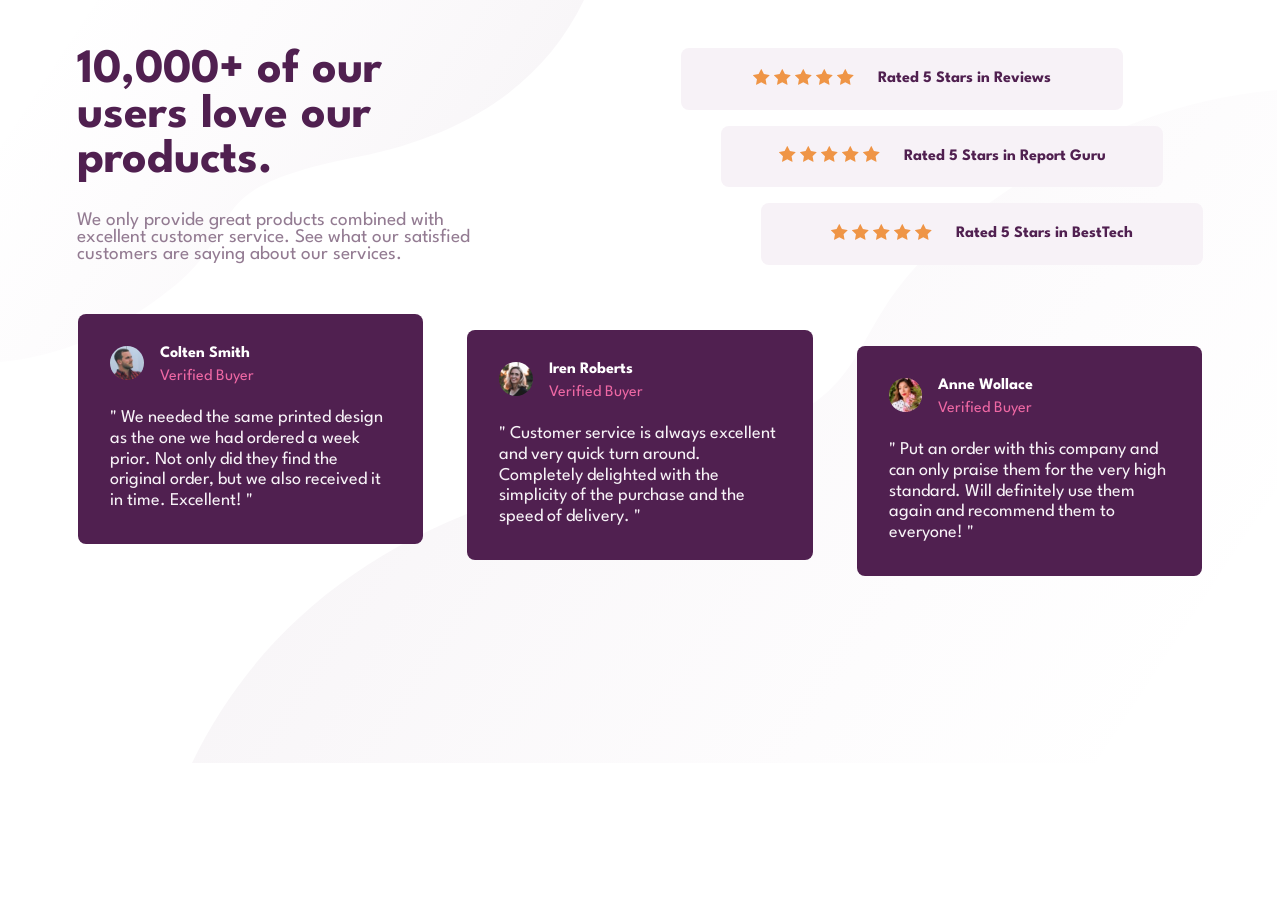
<file: index.html>
<!DOCTYPE html>
<html lang="en">
<head>
    <meta charset="UTF-8">
    <meta name="viewport" content="width=device-width, initial-scale=1.0">
    <link rel="stylesheet" href="style.css">
    <title>Frontend Mentor | Social proof section</title>
</head>
<body>
    <div class="container">
        <div class="hero-section">
            <div class="texts">
                <h1>10,000+ of our users love our products.</h1>
                <p>We only provide great products combined with excellent customer service.
                  See what our satisfied customers are saying about our services.
                </p>
            </div>
            <div class="ratings">
                <div class="rating1">
                    <div class="rating-images">
                    <img src="./images/icon-star.svg" alt="star icon">
                    <img src="./images/icon-star.svg" alt="star icon">
                    <img src="./images/icon-star.svg" alt="star icon">
                    <img src="./images/icon-star.svg" alt="star icon">
                    <img src="./images/icon-star.svg" alt="star icon">
                    </div>
                    <p>Rated 5 Stars in Reviews</p>
                </div>
                <div class="rating2">
                    <div class="rating-images">
                    <img src="./images/icon-star.svg" alt="star icon">
                    <img src="./images/icon-star.svg" alt="star icon">
                    <img src="./images/icon-star.svg" alt="star icon">
                    <img src="./images/icon-star.svg" alt="star icon">
                    <img src="./images/icon-star.svg" alt="star icon">
                    </div>
                    <p>Rated 5 Stars in Report Guru</p>
                </div>
                <div class="rating3">
                    <div class="rating-images">
                    <img src="./images/icon-star.svg" alt="star icon">
                    <img src="./images/icon-star.svg" alt="star icon">
                    <img src="./images/icon-star.svg" alt="star icon">
                    <img src="./images/icon-star.svg" alt="star icon">
                    <img src="./images/icon-star.svg" alt="star icon">
                    </div>
                    <p>Rated 5 Stars in BestTech</p>
                </div>
            </div>
        </div>
        <div class="cards-section">
            <div class="cards1">
                <div class="customer-info">
                    <img src="/images/image-colton.jpg" alt="">
                    <div class="name">
                        <h3>Colten Smith</h3>
                        <p>Verified Buyer</p>
                    </div>
                </div>
                <p class="customer-feedback">" We needed the same printed design as the one we had ordered a week prior.
                  Not only did they find the original order, but we also received it in time.
                  Excellent! "
                </p>
            </div>
            <div class="cards2">
                <div class="customer-info">
                    <img src="/images/image-irene.jpg" alt="">
                    <div class="name">
                        <h3>Iren Roberts</h3>
                        <p>Verified Buyer</p>
                    </div>
                </div>
                <p class="customer-feedback">" Customer service is always excellent and very quick turn around. Completely
                  delighted with the simplicity of the purchase and the speed of delivery. "
                </p>
            </div>
            <div class="cards3">
                <div class="customer-info">
                    <img src="/images/image-anne.jpg" alt="">
                    <div class="name">
                        <h3>Anne Wollace</h3>
                        <p>Verified Buyer</p>
                    </div>
                </div>
                <p class="customer-feedback">" Put an order with this company and can only praise them for the very high
                 standard. Will definitely use them again and recommend them to everyone! "
                </p>
            </div>
        </div>
    </div>
</body>
</html>
</file>
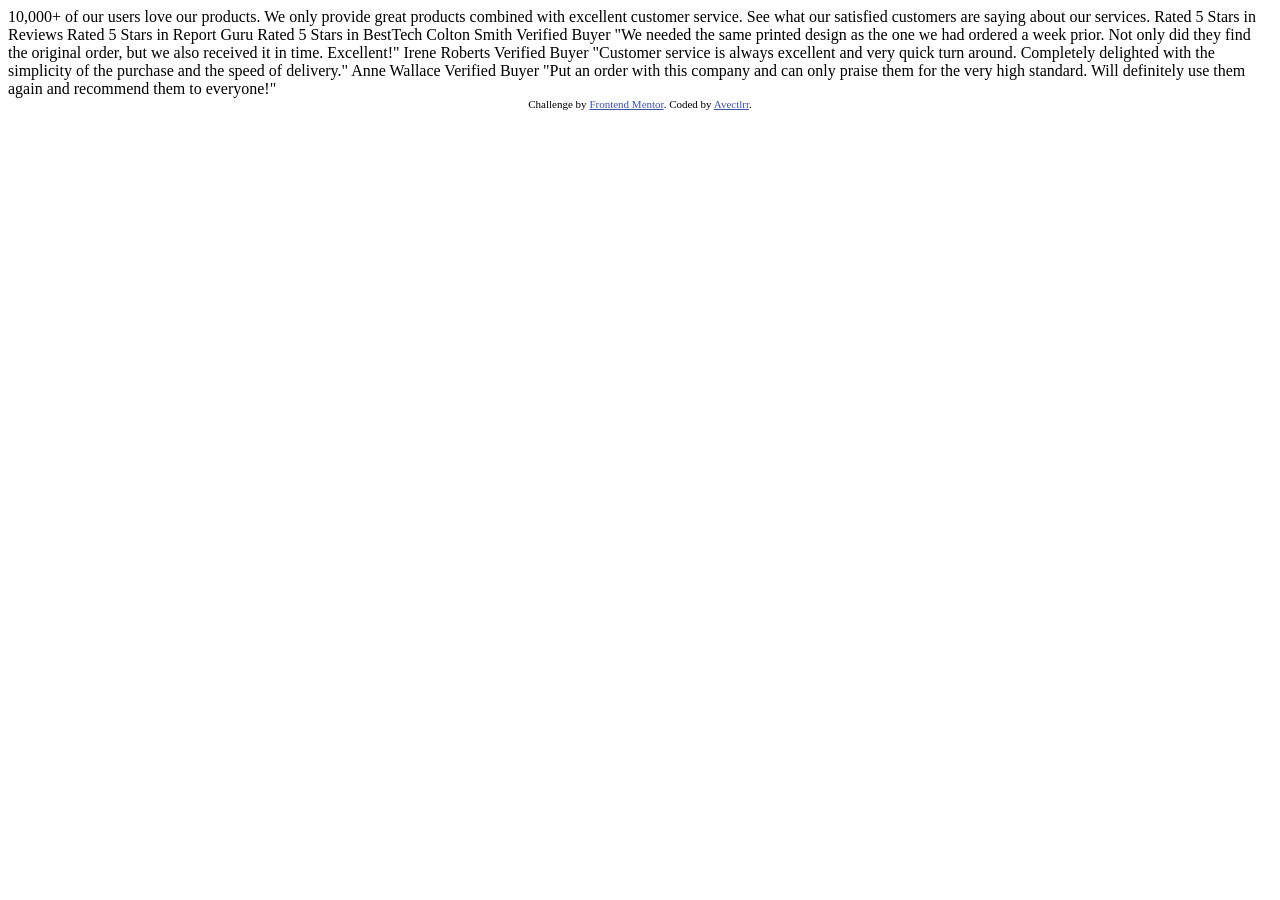
<file: index1.html>
<!DOCTYPE html>
<html lang="en">
  <head>
    <meta charset="UTF-8" />
    <meta name="viewport" content="width=device-width, initial-scale=1.0" />
    <!-- displays site properly based on user's device -->

    <link
      rel="icon"
      type="image/png"
      sizes="32x32"
      href="./images/favicon-32x32.png"
    />

    <title>Frontend Mentor | Social proof section</title>

    <!-- Feel free to remove these styles or customise in your own stylesheet 👍 -->
    <style>
      .attribution {
        font-size: 11px;
        text-align: center;
      }
      .attribution a {
        color: hsl(228, 45%, 44%);
      }
    </style>
  </head>
  <body>
    10,000+ of our users love our products.

    We only provide great products combined with excellent customer service.
    See what our satisfied customers are saying about our services.
    
    Rated 5 Stars in Reviews
    Rated 5 Stars in Report Guru
    Rated 5 Stars in BestTech
    
    Colton Smith 
    Verified Buyer
    "We needed the same printed design as the one we had ordered a week prior.
    Not only did they find the original order, but we also received it in time.
    Excellent!"
    
    Irene Roberts 
    Verified Buyer
    "Customer service is always excellent and very quick turn around. Completely
    delighted with the simplicity of the purchase and the speed of delivery."
    
    Anne Wallace 
    Verified Buyer
    "Put an order with this company and can only praise them for the very high
    standard. Will definitely use them again and recommend them to everyone!"

    <div class="attribution">
      Challenge by
      <a href="https://www.frontendmentor.io?ref=challenge" target="_blank"
        >Frontend Mentor</a
      >. Coded by <a href="#">Avectlrr</a>.
    </div>
  </body>
</html>
</file>
<file: style.css>
@import url('https://fonts.googleapis.com/css2?family=League+Spartan:wght@100..900&display=swap');
*{
    margin: 0;
    padding: 0;
}
body{
    background: url(/images/bg-pattern-top-desktop.svg), url(/images/bg-pattern-bottom-desktop.svg);
    background-repeat: no-repeat;
    background-position: 0vw 0vh, 15vw 10vh;
    font-family: "League Spartan", sans-serif;
    overflow-x: hidden;
}
.container{
    width: 90%;
    margin: 0 auto;
}
.texts {
    width: 60%;
}

.hero-section{
    display: flex;
    margin: 0;
    margin-top: 3.0em;
    padding: 0;
    gap: 0;
    justify-content: space-around;
}
.texts h1{
    font-size: 3.0rem;
    width: 50%;
    color: hsl(300, 43%, 22%);
}
.texts p{
    font-size: 1.2rem;
    margin-top: 1.5em;
    width: 60%;
    color: hsl(303, 10%, 53%);
    margin-bottom: 1em;
}
.ratings{
    display: flex;
    flex-direction: column;
    gap: 1.0em;
    margin: 0;
    padding: 0;
    align-items: end;
}
.rating1{
    margin-right: 5.0em;
}
.rating2{
    margin-right: 2.5em;
}
.rating1, .rating2, .rating3{
    display: flex;
    width: 100%;
    text-align: center;
    align-items: center;
    justify-content: center;
    gap: 1.5em;
    padding: 1.3em 1.0em;
    background-color: hsl(300, 24%, 96%);
    border-radius: 0.5em;
}
.rating1 p, .rating2 p, .rating3 p{
    color: hsl(300, 43%, 22%);
    font-weight: 700;
}
.cards-section{
    display: flex;
    flex-direction: row;
    gap: 1.0em;
    padding: 0;
    align-items: center;
    justify-content: space-around;
}
.cards1, .cards2, .cards3{
    background-color: hsl(300, 43%, 22%);
    padding: 2.0em;
    border-radius: 0.5em;
    width: 30%;
    height: 80%;
    box-sizing: border-box;
}
.cards2{
    margin-top: 2.0em;
}
.cards3{
    margin-top: 4em;
}
.customer-info img{
    width: 12%;
    height: 12%;
    border-radius: 100%;
}
.customer-info{
    display: flex;
    gap: 1.0em; 
    margin-bottom: 1.5em;
}
.name{
    display: flex;
    flex-direction: column;
    gap: 0.5em;
}
.name h3{
    color: hsl(0, 0%, 100%);
    font-size: 1.0rem;
}
.name p{
    color: hsl(333, 80%, 67%);
}
.customer-feedback{
    width: 100%;
    color: hsl(300, 24%, 96%);
    font-size: 18px;
    line-height: 1.3rem;
}
@media screen and (max-width: 1080px) {
    .texts p{
        width: 75%;
    }
    
    .cards1, .cards2, .cards3{
        width: 90%;
        margin-top: 1.0em;
    }
    .cards2{
        margin-top: 2.0em;
    }
    .cards3{
        margin-top: 4.0em;
    }
    .customer-feedback{
        font-size: 15px;
    }
}
@media screen and (max-width: 927px) {
    .texts h1{
        font-size: 2.5rem;
    }
    .texts p{
        width: 70%;
        font-size: 17px;
    }
    
    .cards1, .cards2, .cards3{
        width: 90%;
        margin-top: 1.0em;
    }
    .ratings1, .ratings2, .rating3{
        padding: 1.0em 2.0em;
        width: 90%;
    }
    .cards2{
        margin-top: 2.0em;
    }
    .cards3{
        margin-top: 4.0em;
    }
    .customer-feedback{
        font-size: 15px;
    }
}
@media screen and (max-width: 810px) {
    .texts h1{
        font-size: 2.5rem;
    }
    .texts p{
        width: 80%;
        font-size: 17px;
    }
    
    .cards1, .cards2, .cards3{
        width: 90%;
        margin-top: 1.0em;
    }
    .ratings1, .ratings2, .rating3{
        padding: 1.0em 1.0em;
        width: 90%;
    }
    .cards2{
        margin-top: 2.0em;
    }
    .cards3{
        margin-top: 4.0em;
    }
    .customer-feedback{
        font-size: 15px;
    }
}

@media screen and (max-width: 768px) {
    .hero-section{
        flex-direction: column;
        align-items: center;
    }
    .text{
        width: 140%;
        text-align: center;
        display: flex;
        flex-direction: column;
        justify-content: center;
        align-items: center;
        margin: 0 auto;
    }
    .texts h1{
        text-align: center;
        width: 100%;
    }
    .texts p{
        width: 100%;
        text-align: center;
    }
    .ratings{
        align-items: center;
    }
    .rating3{
        margin-bottom: 2.0em;
    }
    .cards3{
        margin-bottom: 5.0em;
    }
    .rating1, .rating2, .rating3{
        width: 80%;
        padding: 1.0em 4.5em;
        margin-right: 0;
        gap: 1.0em;
        display: flex;
        flex-direction: column;
    }
    .cards-section{
        flex-direction: column;
        align-items: center;
    }
    .cards1, .cards2, .cards3{
        width: 70%;
        margin-top: 1.0em;
    }
    .customer-feedback{
        font-size: 18px;
    }
}

@media screen and (max-width: 550px) {
    .hero-section{
        flex-direction: column;
        align-items: center;
    }
    .text{
        width: 140%;
        text-align: center;
        display: flex;
        flex-direction: column;
        justify-content: center;
        align-items: center;
        margin: 0 auto;
    }
    .texts h1{
        text-align: center;
        width: 100%;
        font-size: 2.0rem;
    }
    .texts p{
        width: 100%;
        text-align: center;
        font-size: 0.9rem;
    }
    .ratings{
        align-items: center;
    }
    .rating3{
        margin-bottom: 2.0em;
    }
    .cards3{
        margin-bottom: 5.0em;
    }
    .rating1, .rating2, .rating3{
        width: 80%;
        padding: 1.0em 4.0em;
        margin-right: 0;
        gap: 1.0em;
        display: flex;
        flex-direction: column;
    }
    .rating3{
        padding: 1.5em 4.0em;
    }
    .cards-section{
        flex-direction: column;
        align-items: center;
    }
    .cards1, .cards2, .cards3{
        width: 90%;
        margin-top: 1.0em;
    }
    .rating1 p, .rating2 p, .rating3{
        font-size: 16px;
    }
    .customer-feedback{
        font-size: 16px;
    }
}

@media screen and (max-width: 455px) {
    .hero-section{
        flex-direction: column;
        align-items: center;
    }
    .text{
        width: 140%;
        text-align: center;
        display: flex;
        flex-direction: column;
        justify-content: center;
        align-items: center;
        margin: 0 auto;
    }
    .texts h1{
        text-align: center;
        width: 100%;
    }
    .texts p{
        width: 100%;
        text-align: center;
    }
    .ratings{
        align-items: center;
    }
    .rating3{
        margin-bottom: 2.0em;
    }
    .cards3{
        margin-bottom: 5.0em;
    }
    .rating1, .rating2, .rating3{
        width: 60%;
        padding: 1.0em 4.5em;
        margin-right: 0;
        gap: 1.0em;
        display: flex;
        flex-direction: column;
    }
    .cards-section{
        flex-direction: column;
        align-items: center;
    }
    .cards1, .cards2, .cards3{
        width: 90%;
        margin-top: 1.0em;
    }
    .rating1 p, .rating2 p, .rating3{
        font-size: 12px;
    }
}

@media screen and (max-width: 440px) {
    .hero-section{
        flex-direction: column;
        align-items: center;
    }
    .text{
        width: 140%;
        text-align: center;
        display: flex;
        flex-direction: column;
        justify-content: center;
        align-items: center;
        margin: 0 auto;
    }
    .texts h1{
        text-align: center;
        width: 100%;
        font-size: 2.0rem;
    }
    .texts p{
        width: 100%;
        text-align: center;
        font-size: 0.9rem;
    }
    .ratings{
        align-items: center;
    }
    .rating3{
        margin-bottom: 2.0em;
    }
    .cards3{
        margin-bottom: 5.0em;
    }
    .rating1, .rating2, .rating3{
        width: 70%;
        padding: 1.0em 3.0em;
        margin-right: 0;
        gap: 1.0em;
        display: flex;
        flex-direction: column;
    }
    .rating3{
        padding: 1.5em 4.0em;
    }
    .cards-section{
        flex-direction: column;
        align-items: center;
    }
    .cards1, .cards2, .cards3{
        width: 90%;
        margin-top: 1.0em;
    }
    .rating1 p, .rating2 p, .rating3{
        font-size: 12px;
    }
}
@media screen and (max-width: 340px) {
    .hero-section{
        flex-direction: column;
        align-items: center;
    }
    .text{
        width: 140%;
        text-align: center;
        display: flex;
        flex-direction: column;
        justify-content: center;
        align-items: center;
        margin: 0 auto;
    }
    .texts h1{
        text-align: center;
        width: 100%;
        font-size: 2.0rem;
    }
    .texts p{
        width: 100%;
        text-align: center;
        font-size: 0.9rem;
    }
    .ratings{
        align-items: center;
    }
    .rating3{
        margin-bottom: 2.0em;
    }
    .cards3{
        margin-bottom: 5.0em;
    }
    .rating1, .rating2, .rating3{
        width: 80%;
        padding: 1.0em 2.0em;
        margin-right: 0;
        gap: 1.0em;
        display: flex;
        flex-direction: column;
    }
    .rating3{
        padding: 1.5em 3.0em;
    }
    .cards-section{
        flex-direction: column;
        align-items: center;
    }
    .cards1, .cards2, .cards3{
        width: 90%;
        margin-top: 1.0em;
    }
    .rating1 p, .rating2 p, .rating3{
        font-size: 12px;
    }
    .customer-feedback{
        font-size: 16px;
    }
}
</file>
